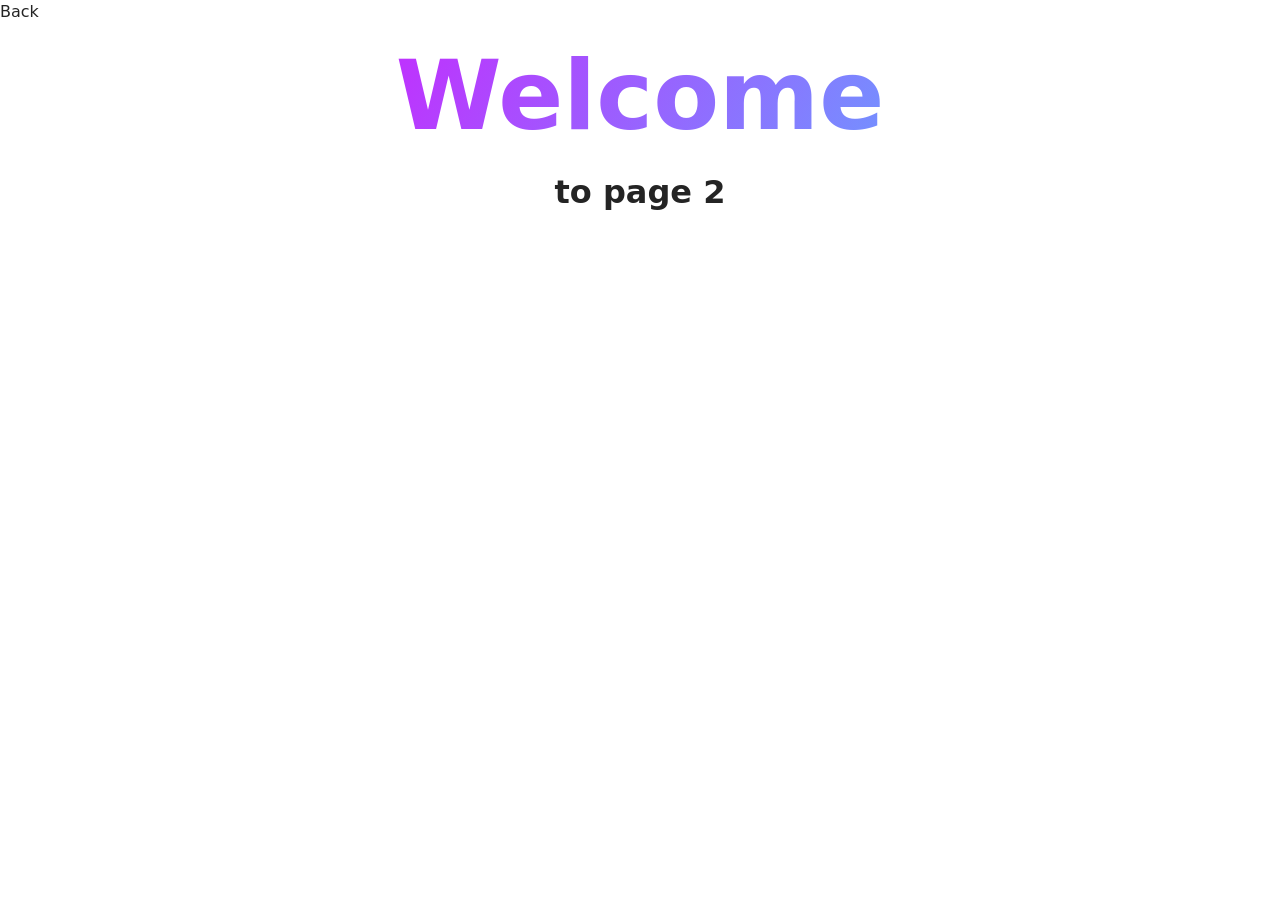
<file: src/1-gallery.html>
<!DOCTYPE html>
<html lang="en">
  <head>
    <meta charset="UTF-8" />
    <meta http-equiv="X-UA-Compatible" content="IE=edge" />
    <meta name="viewport" content="width=device-width, initial-scale=1.0" />
    <title>Page 2</title>
    <link rel="stylesheet" href="./css/styles.css" />
  </head>
  <body>
    <main>
      <a href="./index.html">Back</a>
      <div class="container">
        <h1 class="main-title">
          <span class="main-title-gradient">Welcome</span> to page 2
        </h1>
      </div>
      <ul class="gallery"></ul>
      <script src="./js/1-gallery.js" type="module"></script>
    </main>

  </body>
</html>
</file>
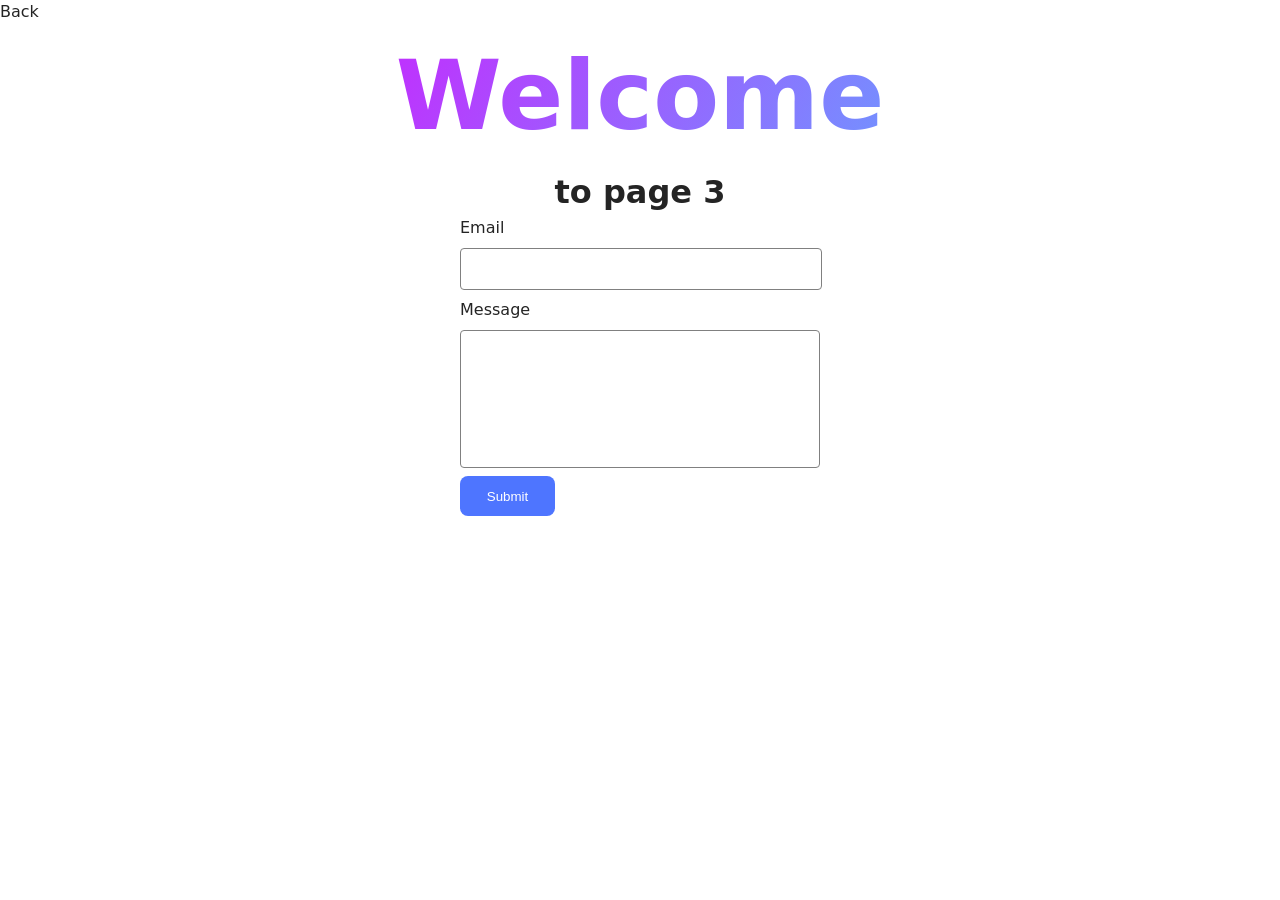
<file: src/2-form.html>
<!DOCTYPE html>
<html lang="en">
  <head>
    <meta charset="UTF-8" />
    <meta http-equiv="X-UA-Compatible" content="IE=edge" />
    <meta name="viewport" content="width=device-width, initial-scale=1.0" />
    <title>Page 3</title>
    <link rel="stylesheet" href="./css/styles.css" />
  </head>
  <body>
    <main>
      <a href="./index.html">Back</a>
      <div class="container">
        <h1 class="main-title">
          <span class="main-title-gradient">Welcome</span> to page 3
        </h1>
      </div>

      <form class="feedback-form" autocomplete="off">
        <label>
          Email
          <input type="email" name="email" autofocus />
        </label>
        <label>
          Message
          <textarea name="message" rows="8"></textarea>
        </label>
        <button type="submit">Submit</button>
      </form>

      <script type="module" src="./js/2-form.js"></script>
    </main>

  </body>
</html>
</file>
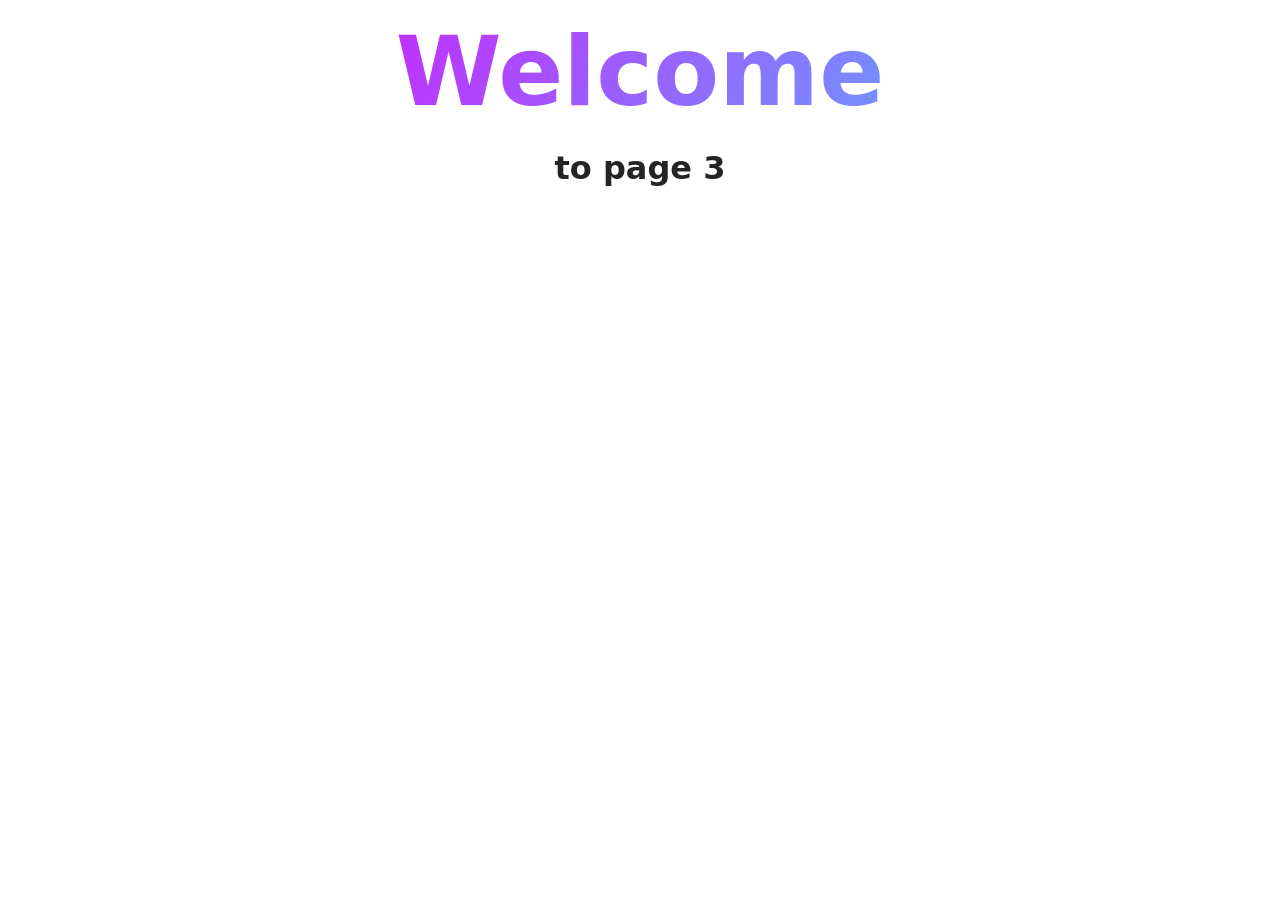
<file: src/page-3.html>
<!DOCTYPE html>
<html lang="en">
  <head>
    <meta charset="UTF-8" />
    <meta http-equiv="X-UA-Compatible" content="IE=edge" />
    <meta name="viewport" content="width=device-width, initial-scale=1.0" />
    <title>Page 3</title>
    <link rel="stylesheet" href="./css/styles.css" />
  </head>
  <body>
    <load
      src="./partials/header.html"
      icon-path="./img/sprite.svg#logo"
      highlight-curr="active"
    />

    <main>
      <div class="container">
        <h1 class="main-title">
          <span class="main-title-gradient">Welcome</span> to page 3
        </h1>
        <load src="./partials/back-link.html" />
      </div>
    </main>

    <load src="./partials/footer.html" />
  </body>
</html>
</file>
<file: src/css/styles.css>
/**
  |============================
  | include css partials with
  | default @import url()
  |============================
*/
/* Common styles */
@import url('./reset.css');
@import url('./base.css');
@import url('./container.css');
@import url('./animations.css');

/* Sections style */
@import url('./header.css');
@import url('./vite-promo.css');
@import url('./badges.css');
@import url('./back-link.css');
@import url('./footer.css');


.gallery {
  list-style: none;
  padding: 0;

  display: flex;
  flex-wrap: wrap;
  gap: 24px;
  max-width: calc(360px * 3 + 24px *2);
  margin: auto;
}

.feedback-form {
  margin: 0 auto;
  display: flex;
  flex-direction: column;
  max-width: 360px;
  gap: 8px;
}

label {
  display: flex;
  flex-direction: column;
  gap: 8px;  
}

input {
  border: 1px solid #808080;
  border-radius: 4px;
  min-width: 328px;
  height: 24px;
  padding: 8px 16px;
}

textarea {
  border: 1px solid #808080;
  border-radius: 4px;
  max-width: 328px;
  min-height: 80px;
  resize: none;
  padding: 8px 16px;
}

button {
  border-radius: 8px;
  padding: 8px 16px;
  width: 95px;
  height: 40px;
  background: #4e75ff;
  color: #fff;
  border-color: transparent;
}

input:hover,
textarea:hover {
  outline: none;
  box-shadow: none;
  border: 1px solid #000;
}

input:active,
input:focus,
textarea:active,
textarea:focus {
  outline: none;
  border: 1px solid #808080;
  box-shadow: none;
}

button:hover {
  background: #6c8cff;
}
</file>
